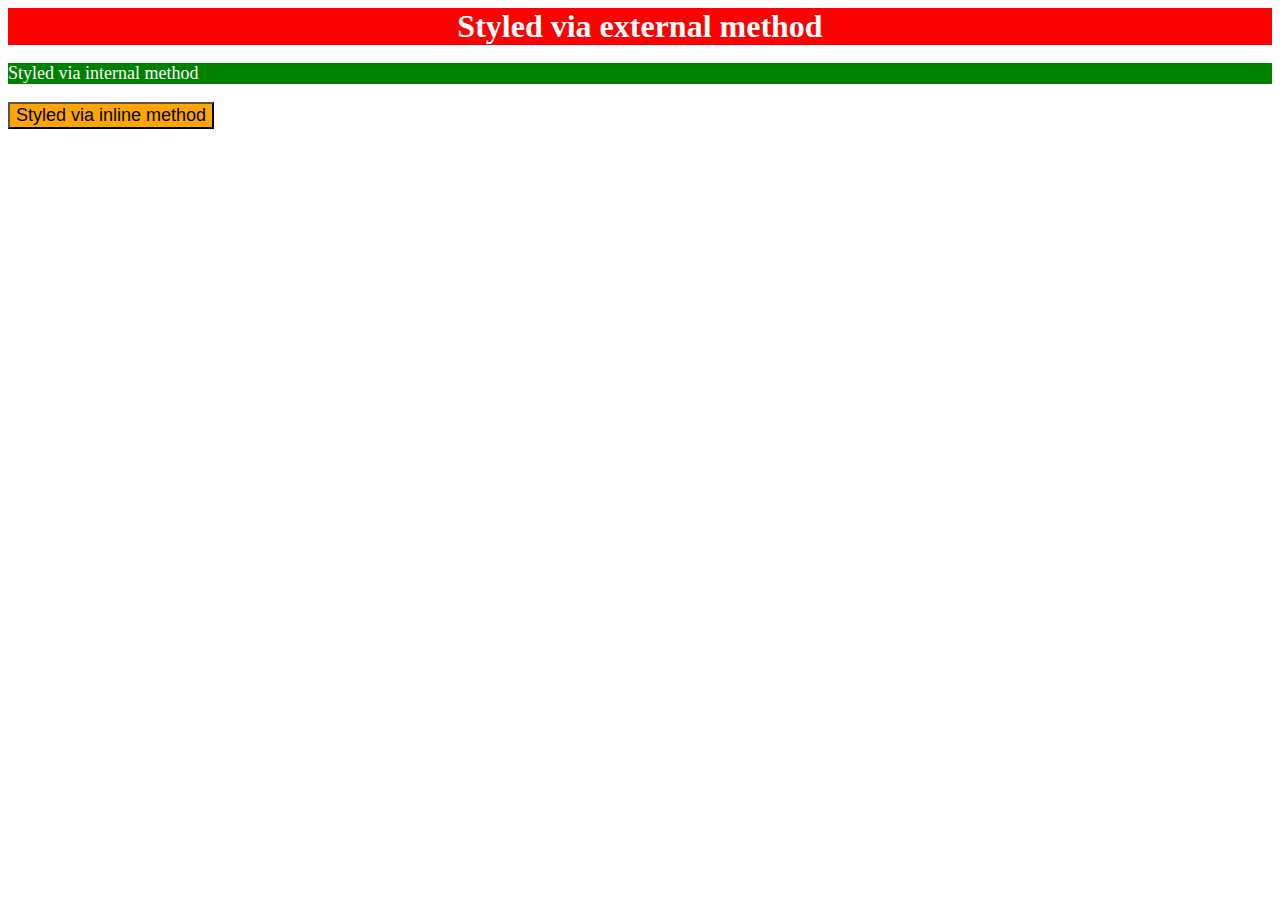
<file: 01-css-methods/index.html>
<!DOCTYPE html>
<html lang="en">
<head>
    <meta charset="UTF-8">
    <meta name="viewport" content="width=device-width, initial-scale=1.0">
    <title>01. CSS Methods</title>
    <link rel="stylesheet" href="style.css">
    <style>
        p {
            background-color: green;
            color: white;
            font-size: 18px;
        }
    </style>
</head>
<body>
    
    <div>Styled via external method</div>

    <p>Styled via internal method</p>

    <button style="background-color: orange; font-size: 18px;">Styled via inline method</button>

</body>
</html>
</file>
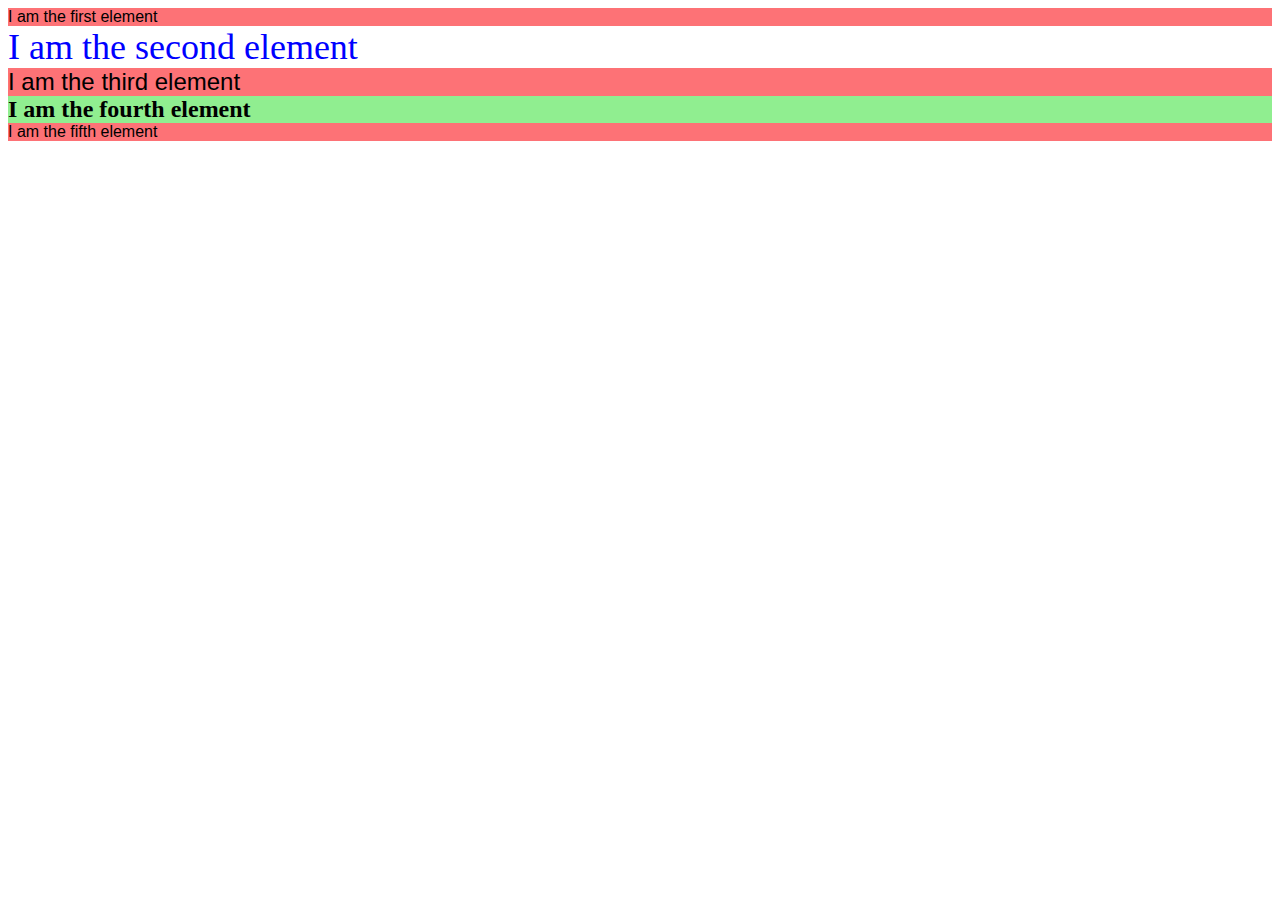
<file: 02-class-id-selectors/index.html>
<!DOCTYPE html>
<html lang="en">
<head>
    <meta charset="UTF-8">
    <meta name="viewport" content="width=device-width, initial-scale=1.0">
    <title>02. Class ID Selectors</title>
    <link rel="stylesheet" href="style.css">
</head>
<body>
    <!--Task: All odd numbered elements must contain: light red/pink background, and a list of fonts containing Verdana and DejaVu Sans with sans-serif as a fallback-->
    <div class="first odd">I am the first element</div>
    <div id="second">I am the second element</div>
    <div class="third odd">I am the third element</div>
    <div id="fourth">I am the fourth element</div>
    <div class="fifth odd">I am the fifth element</div>
</body>
</html>
</file>
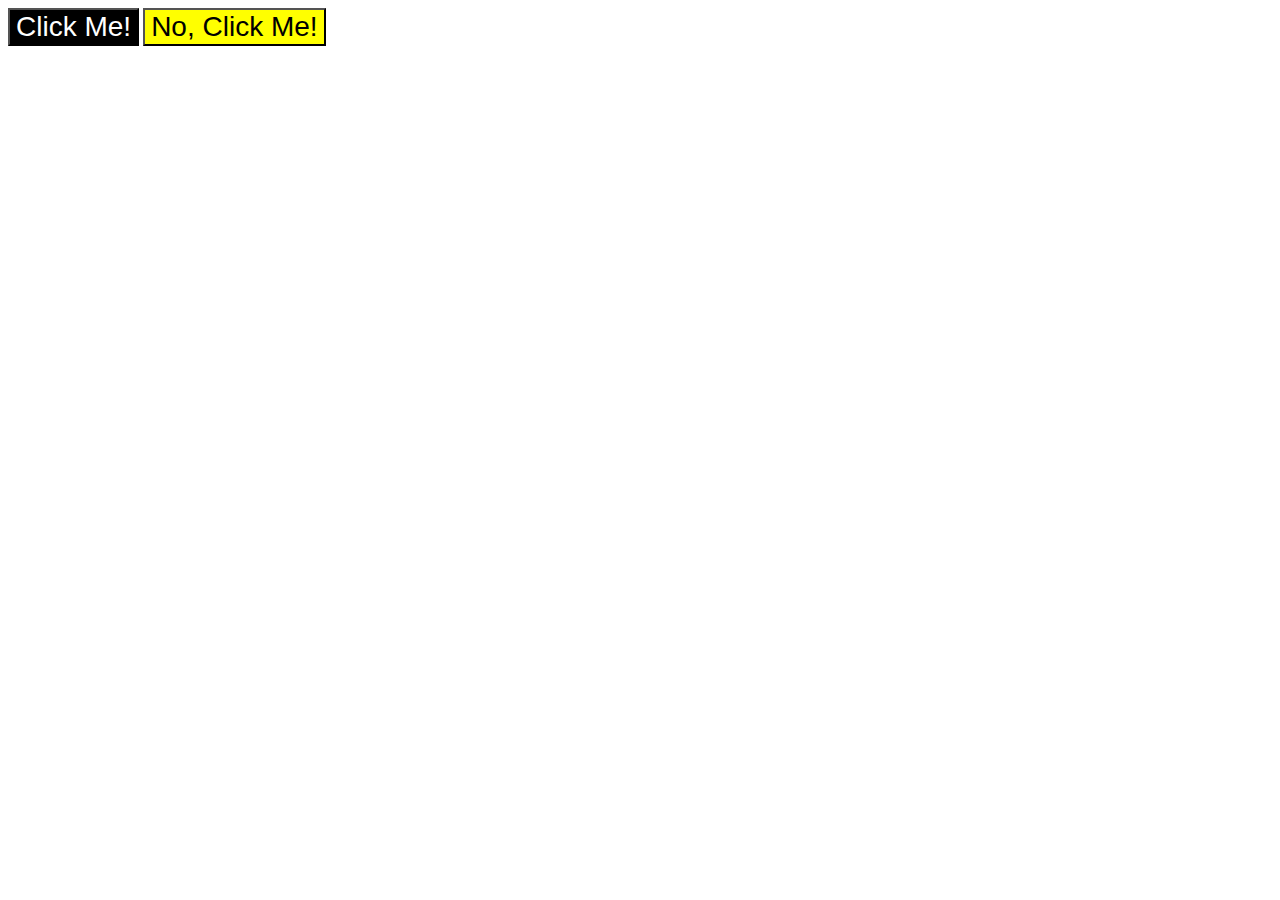
<file: 03-grouping-selectors/index.html>
<!DOCTYPE html>
<html lang="en">
<head>
    <meta charset="UTF-8">
    <meta name="viewport" content="width=device-width, initial-scale=1.0">
    <title>03. Grouping Selectors</title>
    <link rel="stylesheet" href="style.css">
</head>
<body>
    <button class="first">Click Me!</button>
    <button class="second">No, Click Me!</button>
</body>
</html>
</file>
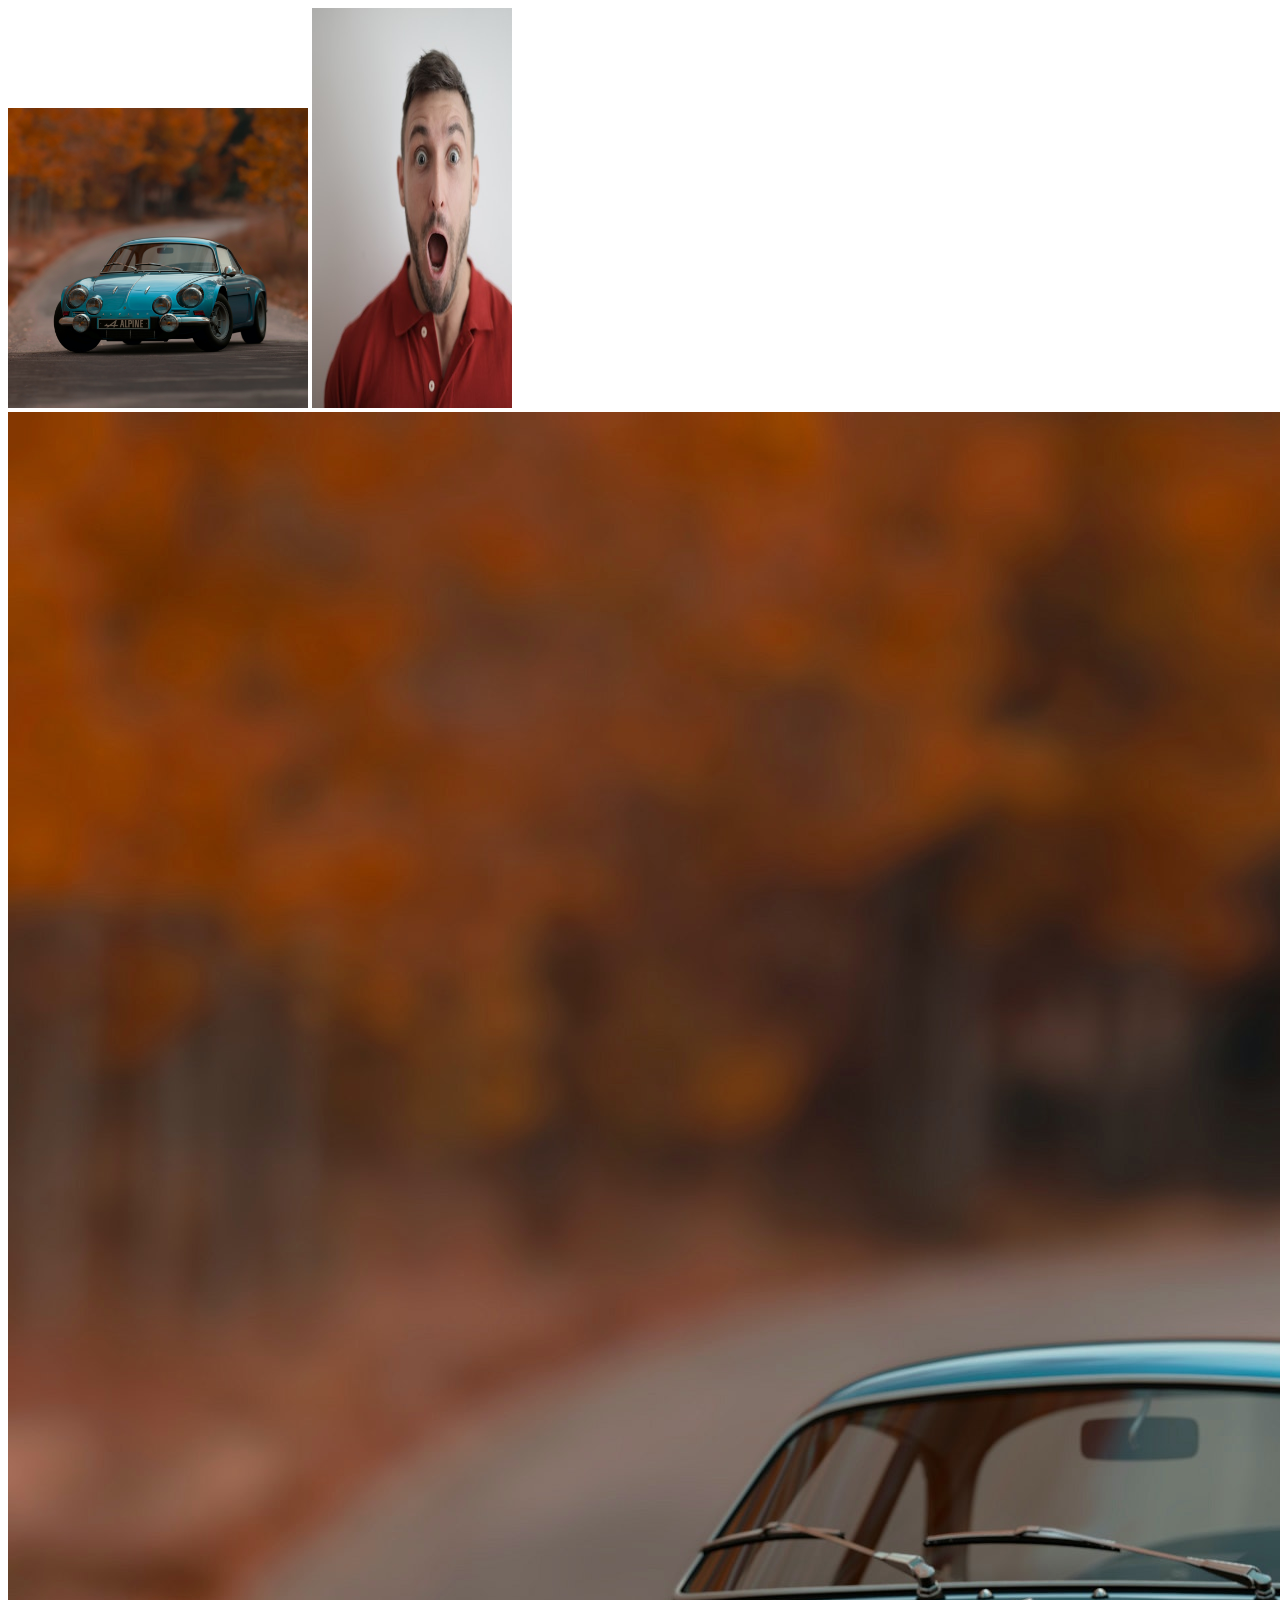
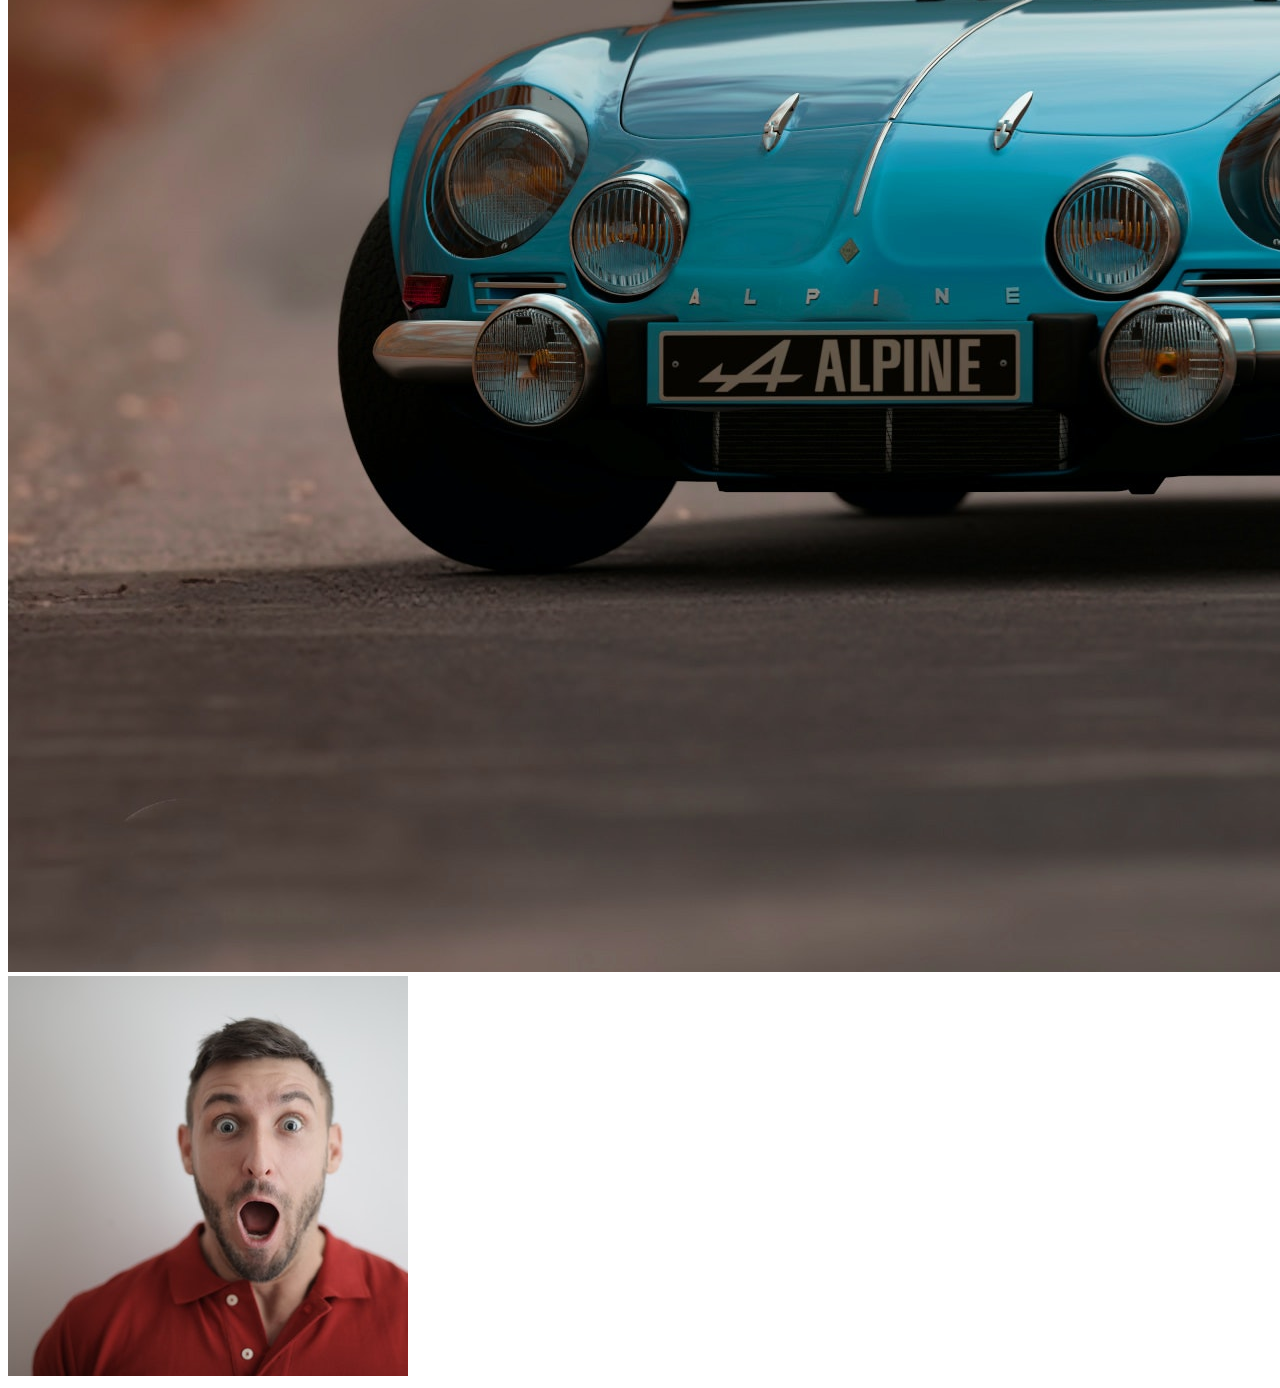
<file: 04-chaining-selectors/index.html>
<!DOCTYPE html>
<html lang="en">
  <head>
    <meta charset="UTF-8">
    <meta http-equiv="X-UA-Compatible" content="IE=edge">
    <meta name="viewport" content="width=device-width, initial-scale=1.0">
    <title>04. Chaining Selectors</title>
    <link rel="stylesheet" href="style.css">
  </head>
  <body>
    <!-- Check image source path. Review Foundations lesson - Links and Images -->
    <!-- Use the classes BELOW this line -->
    <div>
      <img class="avatar proportioned" src="./images/pexels-alexgtacar-1592384.jpg" alt="Fancy oldtimer">
      <img class="avatar distorted" src="./images/pexels-andrea-piacquadio-3777931.jpg" alt="Man with surprised expression">
    </div>
    <!-- Use the classes ABOVE this line -->
    <div>
      <img class="original proportioned" src="./images/pexels-alexgtacar-1592384.jpg" alt="Fancy oldtimer">
      <img class="original distorted" src="./images/pexels-andrea-piacquadio-3777931.jpg" alt="Man with surprised expression">
    </div>
  </body>
</html>
</file>
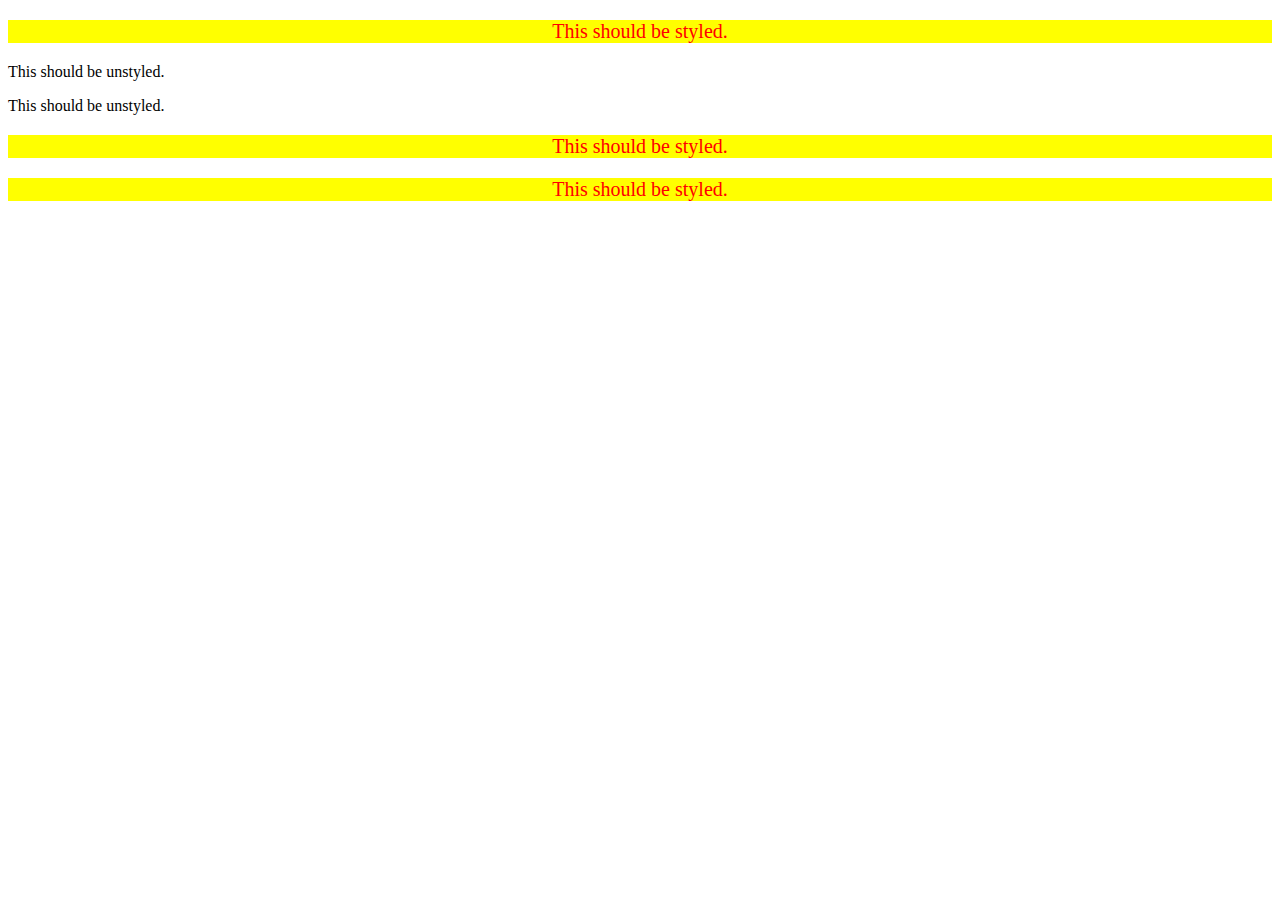
<file: 05-descendant-combinator/index.html>
<!DOCTYPE html>
<html lang="en">
  <head>
    <meta charset="UTF-8">
    <meta http-equiv="X-UA-Compatible" content="IE=edge">
    <meta name="viewport" content="width=device-width, initial-scale=1.0">
    <title>05. Descendant Combinator</title>
    <link rel="stylesheet" href="style.css">
  </head>
  <body>
    <div class="container">
      <p class="text">This should be styled.</p>
    </div>
    <p class="text">This should be unstyled.</p>
    <p class="text">This should be unstyled.</p>
    <div class="container">
      <p class="text">This should be styled.</p>
      <p class="text">This should be styled.</p>
    </div>
  </body>
</html>
</file>
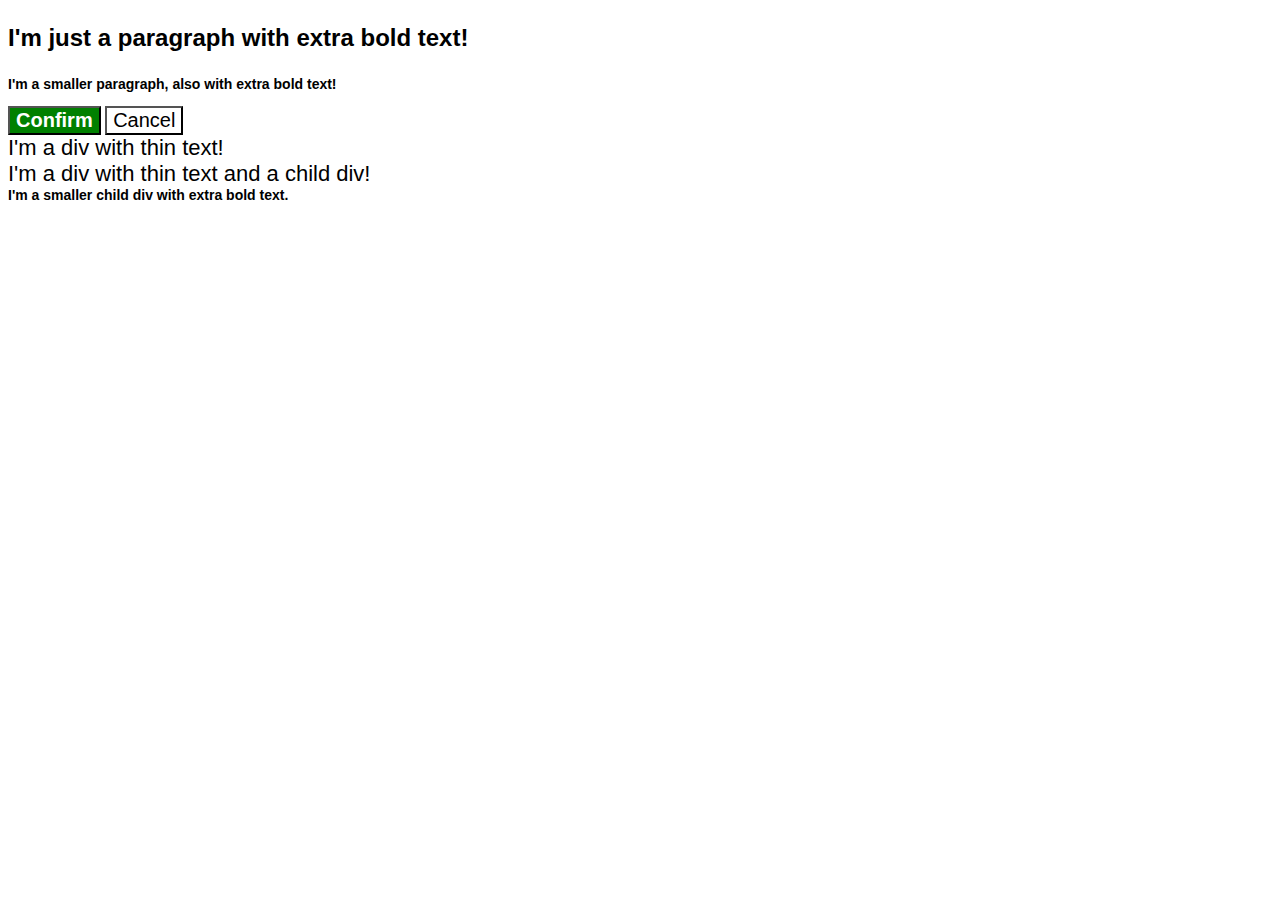
<file: 06-cascade-fix/index.html>
<!DOCTYPE html>
<html lang="en">
  <head>
    <meta charset="UTF-8">
    <meta http-equiv="X-UA-Compatible" content="IE=edge">
    <meta name="viewport" content="width=device-width, initial-scale=1.0">
    <title>06. Fix the Cascade</title>
    <link rel="stylesheet" href="style.css">
  </head>
  <body>
    <p class="para">I'm just a paragraph with extra bold text!</p>
    <p class="para small-para">I'm a smaller paragraph, also with extra bold text!</p>

    <button id="confirm-button" class="button confirm">Confirm</button>
    <button id="cancel-button" class="button cancel">Cancel</button>

    <div class="text">I'm a div with thin text!</div>
    <div class="text">I'm a div with thin text and a child div!
      <div class="text child">I'm a smaller child div with extra bold text.</div>
    </div>
  </body>
</html>
</file>
<file: 01-css-methods/style.css>
div {
    background-color: red;
    color: white;
    font-size: 32px;
    text-align: center;
    font-weight: bold;
}
</file>
<file: 02-class-id-selectors/style.css>
.odd {
    background-color: rgb(253, 114, 118);
    font-family: 'Segoe UI', Tahoma, Geneva, Verdana, sans-serif;
}

#second {
    color: rgb(0, 0, 255);
    font-size: 36px;
}

.third {
    font-size: 24px;
}

#fourth {
    background-color: rgb(144, 238, 144);
    font-size: 24px;
    font-weight: bold;
}
</file>
<file: 03-grouping-selectors/style.css>
.first {
    background-color: black;
    color: white;
}

.second {
    background-color: yellow;
}

.first, .second {
    font-size: 28px;
    font-family: Arial, Helvetica, 'Times New Roman', sans-serif;
}
</file>
<file: 04-chaining-selectors/style.css>
.avatar.proportioned {
    width: 300px;
    height: auto;
}

.avatar.distorted {
    width: 200px;
    height: 400px;
}
</file>
<file: 05-descendant-combinator/style.css>
.container .text {
    background-color: yellow;
    color: red;
    font-size: 20px;
    text-align: center;
}
</file>
<file: 06-cascade-fix/style.css>
body {
    font-family: Arial, Helvetica, sans-serif;
}

.para {
    font-size: 24px;
    font-weight: 900;
}

.small-para {
    font-size: 14px;
    font-weight: 800;
}

.para,
.small-para {
   color: hsl(0, 0%, 0%);
   font-weight: 800;
}
  
 
  
#confirm-button {
    background: green;
    color: white;
    font-weight: bold;
} 
  
.button {
    background-color: rgb(255, 255, 255);
    color: rgb(0, 0, 0);
    font-size: 20px;
}
  
.text.child {
    color: rgb(0, 0, 0);
    font-weight: 800;
    font-size: 14px;
}
  
div.text {
    color: rgb(0, 0, 0);
    font-size: 22px;
    font-weight: 100;
}
</file>
